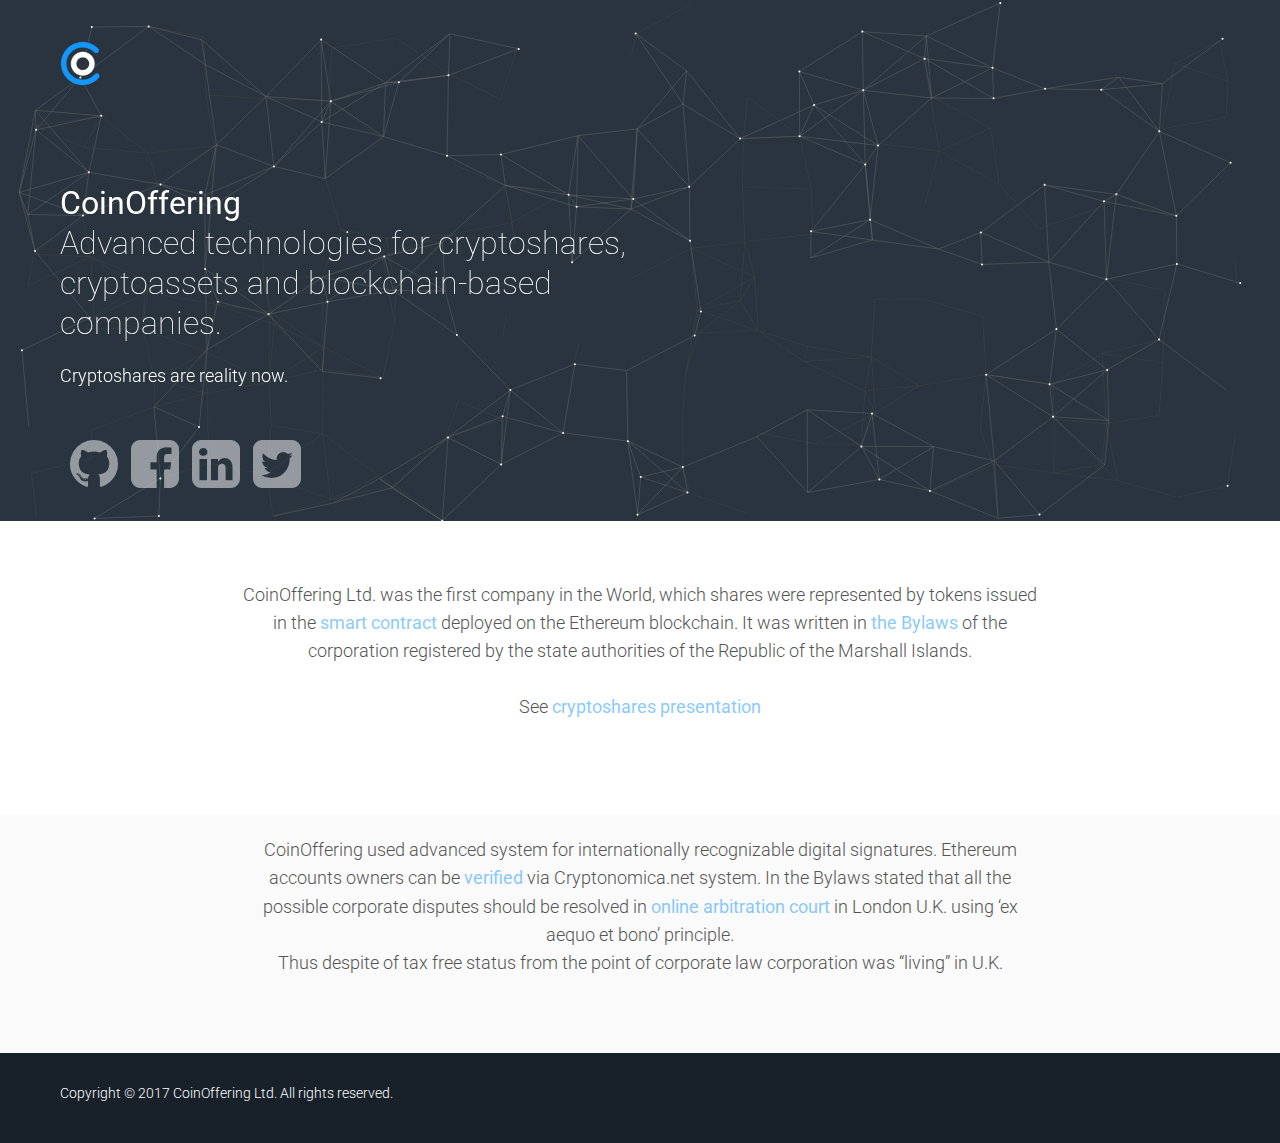
<file: index.html>
<!doctype html>
<html>
<head>
    <meta charset="utf-8"/>
    <meta http-equiv="X-UA-Compatible" content="IE=edge"/>
    <title>CoinOffering</title>
    <meta name="description"
          content="CoinOffering Ltd. was the first company in the World,
                   which shares are represented by tokens issued in the smart contract deployed on the Ethereum blockchain"/>

    <!-- Favicon -->
    <link rel="shortcut icon" href="/favicon.ico?1"/>
    <!---->
    <link rel="apple-touch-icon-precomposed" sizes="57x57" href="apple-touch-icon-57x57.png"/>
    <link rel="apple-touch-icon-precomposed" sizes="114x114" href="apple-touch-icon-114x114.png"/>
    <link rel="apple-touch-icon-precomposed" sizes="72x72" href="apple-touch-icon-72x72.png"/>
    <link rel="apple-touch-icon-precomposed" sizes="144x144" href="apple-touch-icon-144x144.png"/>
    <link rel="apple-touch-icon-precomposed" sizes="60x60" href="apple-touch-icon-60x60.png"/>
    <link rel="apple-touch-icon-precomposed" sizes="120x120" href="apple-touch-icon-120x120.png"/>
    <link rel="apple-touch-icon-precomposed" sizes="76x76" href="apple-touch-icon-76x76.png"/>
    <link rel="apple-touch-icon-precomposed" sizes="152x152" href="apple-touch-icon-152x152.png"/>
    <link rel="icon" type="image/png" href="favicon-196x196.png" sizes="196x196"/>
    <link rel="icon" type="image/png" href="favicon-96x96.png" sizes="96x96"/>
    <link rel="icon" type="image/png" href="favicon-32x32.png" sizes="32x32"/>
    <link rel="icon" type="image/png" href="favicon-16x16.png" sizes="16x16"/>
    <link rel="icon" type="image/png" href="favicon-128.png" sizes="128x128"/>
    <meta name="application-name" content="&nbsp;"/>
    <meta name="msapplication-TileColor" content="#FFFFFF"/>
    <meta name="msapplication-TileImage" content="mstile-144x144.png"/>
    <meta name="msapplication-square70x70logo" content="mstile-70x70.png"/>
    <meta name="msapplication-square150x150logo" content="mstile-150x150.png"/>
    <meta name="msapplication-wide310x150logo" content="mstile-310x150.png"/>
    <meta name="msapplication-square310x310logo" content="mstile-310x310.png"/>

    <!-- Octicons -->
    <!-- https://octicons.github.com -->
    <link rel="stylesheet" href="lib/octicons/build/octicons.min.css">
    <!-- Font Awesome -->
    <!-- https://fortawesome.github.io/Font-Awesome/cheatsheet/ -->
    <link rel="stylesheet" href="lib/font-awesome/css/font-awesome.min.css">

    <link rel="stylesheet" href="general.css" type="text/css" media="all">
    <link rel="stylesheet" href="fonts/fonts.css" type="text/css" media="all">
    <link rel="stylesheet" href="lib/fancybox/fancybox.css" type="text/css" media="all">

    <link href='https://fonts.googleapis.com/css?family=Roboto:400,100,300,500,700,900&subset=latin,cyrillic'
          rel='stylesheet' type='text/css'>
    <!--[if lt IE 9]>
    <script src="lib/html5.js"></script>
    <![endif]-->
    <!--[if gte IE 9]>
    <style type="text/css">
    </style>
    <![endif]-->
</head>
<body>
<canvas id="canvas"></canvas>

<section id="top" class="">
    <div class="container row">
        <div class="col-md-3 col-md-left">
            <div class="logo"></div>
        </div>
        <div class="col-md-6">
            <ul class="top-links">
                <!--                <li><a class="top-link" href="#about">About</a></li>-->
                <!--                <li><a class="top-link" href="#hiw">How it works</a></li>-->
                <!--                <li><a class="top-link" href="#contacts">Contacts</a></li>-->
            </ul>

        </div>
        <div class="col-md-3 col-md-right">
            <!-- not needed for now-->
            <!--<a href="#login">Login</a>-->
            <!--<a href="#request" class="modal btn">Request Access</a>-->
            <!--<a href="#mc-embedded-subscribe-form" class="modal btn">Subscribe</a>-->
            <!--<a href="#mc-embedded-subscribe-form" class="btn">Subscribe</a>-->
            <!--            <a href="dapp" class="btn" title="Open with Mist browser">CoinOffering Dapp</a>-->
            <!-- -->
        </div>
    </div>
</section>

<header>
    <div class="container row">
        <div class="col-md-6 col-md-left">
            <h1>
                <span style="font-weight: bolder">CoinOffering</span>
                <br/>
                Advanced technologies for cryptoshares, cryptoassets and blockchain-based companies.
            </h1>
            <div class="text">
                Cryptoshares are reality now.
            </div>

            <!-- social links: -->
            <div class="socialiconsbar">

                <span class="socialiconbox" id="github">
                    <a href="https://github.com/CoinOffering" title="Our code and legal docs are open source!">
                        <i class="fa fa-github socialicon"></i>
                    </a>
                </span>

                <span class="socialiconbox" id="facebook">
                    <a href="https://www.facebook.com/coinoffering/" title="Join us on facebook">
                        <i class="fa fa-facebook-square socialicon"></i>
                    </a>
                </span>

                <span class="socialiconbox" id="linkedin">
                    <a href="https://www.linkedin.com/company/coinoffering" title="Visit our page on LinkedIn">
                        <i class="fa fa-linkedin-square socialicon"></i>
                    </a>
                </span>

                <span class="socialiconbox" id="twitter">
                    <a href="https://twitter.com/CoinOffering" title="Follow us on Twitter">
                        <i class="fa fa-twitter-square socialicon"></i>
                    </a>
                </span>

            </div>
            <br>

            <!-- video have to be added later-->
            <!--<a class=" watch  fancybox.iframe" href="http://www.youtube.com/embed/Utifs9FXzxc">Watch Video</a>-->
            <!-- -->
        </div>
        <div class="col-md-6">
            <div class="banner">
                <!--<div class="b-col"><img src="img/banner.jpg"/></div>-->
                <!--<div class="b-col"><img src="img/screen.png"/></div>-->
            </div>
        </div>

    </div>
</header>

<section id="about">
    <div class="container">
        <!--        <div class="h-about">We Are CoinOffering</div>-->
        <br><br><br>
        <div class="t-about">
            CoinOffering Ltd. was the first company in the World, which shares were represented by tokens
            issued in the
            <a class="l-link" href="https://etherscan.io/address/0x684282178b1d61164febcf9609ca195bef9a33b5"
               title="See on Etherscan">
                smart contract
            </a>
            deployed on the Ethereum blockchain. It was written in
            <a class="l-link"
               href="https://github.com/CoinOffering/Bylaws/blob/master/scan-registered-bylaws-public.pdf">the
                Bylaws</a>
            of the corporation registered by the state authorities of the Republic of the Marshall Islands.<br>
            <br>
            <rb>
                See <b>
                <a class="l-link" href="http://bit.ly/cryptonomica-cryptoshares">
                    cryptoshares presentation
                </a></b>
        </div>


        <!--        <div><a class="l-about" href="#mc-embedded-subscribe">Read the latest updates on our progress</a></div>-->
        <!--
        <div class="row">
            &lt;!&ndash; Ivan Starinin &ndash;&gt;
            <div class="col-md-4">
                <div class="i-about bg-grey"><img src="img/01.png"/></div>
                <div class="tt-about">Ivan Starinin</div>
                <div class="txt-about" style="font-weight: bolder">CEO</div>
                <div class="lnk-about">
                    &lt;!&ndash;
                    <a class="mail-about" href="#"></a>
                    <a class="navi-about" href="#"></a>
                    &ndash;&gt;
                    &lt;!&ndash;<a class="in-about" href="https://ru.linkedin.com/in/ivan-starinin-421303b2"></a>&ndash;&gt;
                    <a class="email-about" href="mailto:ceo@coinoffering.com"></a>
                    <a class="fb-about" href="https://www.facebook.com/profile.php?id=100008925378162"></a>

                </div>
            </div>
            &lt;!&ndash; Alexander Salnikov&ndash;&gt;
            <div class="col-md-4">
                <div class="i-about bg-grey"><img src="img/02.png"/></div>
                <div class="tt-about">Alexander Salnikov</div>
                <div class="txt-about" style="font-weight: bolder">CTO</div>
                <div class="lnk-about">
                    &lt;!&ndash;
                    <a class="mail-about" href="#"></a>
                    <a class="navi-about" href="#"></a>
                    &ndash;&gt;
                    <a class="in-about" href="https://ru.linkedin.com/in/salnikov1"></a>
                    <a class="fb-about" href="https://www.facebook.com/salnikovsas"></a>
                    <a class="github-about" href="https://github.com/insiderq"></a>
                </div>
            </div>
            &lt;!&ndash; Viktor Ageyev &ndash;&gt;
            <div class="col-md-4">
                <div class="i-about bg-grey"><img src="img/03.png"/></div>
                <div class="tt-about">Viktor Ageyev</div>
                <div class="txt-about" style="font-weight: bolder">CCO</div>
                <div class="lnk-about">
                    &lt;!&ndash;
                    <a class="mail-about" href="#"></a>
                    <a class="navi-about" href="#"></a>
                    &ndash;&gt;
                    <a class="in-about" href="https://il.linkedin.com/in/ageyev"></a>
                    <a class="fb-about" href="https://www.facebook.com/viktor.ageyev"></a>
                    <a class="github-about" href="https://github.com/ageyev"></a>

                </div>
            </div>
        </div>
        -->
    </div>
</section>

<section id="hiw">
    <div class="container">
        <!--        <div class="t-hiw">How it works</div>-->
        <div class="txt-hiw">CoinOffering used advanced system for internationally recognizable digital signatures.
            Ethereum accounts owners can be <a class="l-link"
                                               href="https://github.com/Cryptonomica/Ethereum-IdentityProof">verified</a>
            via Cryptonomica.net system.
            In the Bylaws stated that all the possible corporate disputes should be
            resolved in <a class="l-link" href="https://github.com/Cryptonomica/arbitration-rules">online arbitration
                court</a> in London U.K. using ‘ex aequo et bono’ principle.<br>
            Thus despite of tax free status from
            the point of corporate law corporation was “living” in U.K.
        </div>

        <!--
        <div class="infograph"></div>
        -->

        <!--
        <div class="txt2-hiw">CoinOffering uses advanced system for internationally recognizable digital signatures.
            Ethereum accounts owners can be verified via Cryptonomica.net system. In the Bylaws stated that all the
            possible corporate disputes should be resolved in online arbitration court of International Arbitration and
            Cryptography Centre in London U.K. using ‘ex aequo et bono’ principle. Thus despite of tax free status from
            the point of corporate law corporation “lives” in U.K.
        </div>
        -->

        <!--
                <div class="t-hiw" id="development">Development</div>
                <div class="txt-hiw">
                    CoinOffering offers for clients services for creating blockchain-based
                    corporations by the same model it uses itself, customized for special business needs of the customer.
                    We also are creating the market space for cryptoshares of blockchain-based companies and for
                    other legal blockchain secured assets.
                </div>
        -->

    </div>
</section>

<!--<section id="contacts">-->
<section>
    <div class="container">

        <!--        <div class="row" style="margin-top: 45px; margin-bottom: 45px">-->

        <!--            <div class="col-md-6">-->
        <!--                &lt;!&ndash;<div class="t-contacs">Send us a Message</div>&ndash;&gt;-->
        <!--                <h3 class="form-header-3">Send us a Message</h3>-->
        <!--                &lt;!&ndash;<div class="form-header-3"><h2>Send us a Message:</h2></div>&ndash;&gt;-->
        <!--                <div class="txt-contacts" id="contacts">If you have questions or suggestions please write to our-->
        <!--                    email:-->
        <!--                    <a class="l-link-small" href="mailto:info@coinoffering.com">info@coinoffering.com</a>-->
        <!--                    or <a class="l-link-small" href="https://github.com/CoinOffering/coinoffering.github.io/issues">issue-->
        <!--                        tracker</a>-->
        <!--                    <br>-->
        <!--                    or join our-->
        <!--                    <script async defer src="https://coslack.herokuapp.com/slackin.js"></script>-->
        <!--                </div>-->
        <!--            </div>-->

        <!--            &lt;!&ndash;-->
        <!--            <div class="col-md-6">-->
        <!--                <div class="form" id="contact-form-1">-->
        <!--                    <form method="post" action="" id="form-1" class="row">-->
        <!--                        <div class="col-md-6">-->
        <!--                            <input type="text" name="name" placeholder="Full name" required/>-->
        <!--                        </div>-->
        <!--                        <div class="col-md-6">-->
        <!--                            <input type="email" name="email" placeholder="Email" required/>-->
        <!--                        </div>-->
        <!--                        <div class="col-md-12">-->
        <!--                            <textarea name="message" placeholder="Message" required></textarea>-->
        <!--                        </div>-->
        <!--                        <div class="col-md-12">-->
        <!--                            <input type="submit" value="Send Message"/>-->
        <!--                        </div>-->
        <!--                    </form>-->
        <!--                </div>-->
        <!--            </div>-->
        <!--            &ndash;&gt;-->

        <!--            <div class="col-md-6">-->
        <!--                <div class="form">-->
        <!--                    &lt;!&ndash; Begin MailChimp Signup Form &ndash;&gt;-->
        <!--                    <div id="mc_embed_signup">-->
        <!--                        <form action="//CoinOffering.us1.list-manage.com/subscribe/post?u=3294b6b453589475466981f0d&amp;id=787c945b6d"-->
        <!--                              method="post" id="mc-embedded-subscribe-form" name="mc-embedded-subscribe-form"-->
        <!--                              class="validate" target="_blank" novalidate>-->
        <!--                            <div id="mc_embed_signup_scroll">-->
        <!--                                <h3 class="form-header-3">Subscribe to receive news from CoinOffering</h3>-->
        <!--                                <div class="mc-field-group">-->
        <!--                                    &lt;!&ndash;<label for="mce-EMAIL">Email Address </label>&ndash;&gt;-->
        <!--                                    <input type="email" value="" name="EMAIL" class="required email" id="mce-EMAIL"-->
        <!--                                           placeholder="Email" required>-->
        <!--                                </div>-->
        <!--                                <div id="mce-responses" class="clear">-->
        <!--                                    <div class="response" id="mce-error-response" style="display:none"></div>-->
        <!--                                    <div class="response" id="mce-success-response" style="display:none"></div>-->
        <!--                                </div>-->

        <!--                                &lt;!&ndash; real people should not fill this in and expect good things - do not remove this or risk form bot signups&ndash;&gt;-->
        <!--                                <div style="position: absolute; left: -5000px;" aria-hidden="true">-->
        <!--                                    <input type="text"-->
        <!--                                           name="b_3294b6b453589475466981f0d_787c945b6d"-->
        <!--                                           tabindex="-1"-->
        <!--                                           value=""></div>-->
        <!--                                <div class="clear">-->

        <!--                                    <input type="submit" value="Subscribe" name="subscribe" id="mc-embedded-subscribe"-->
        <!--                                           class="button">-->
        <!--                                </div>-->
        <!--                            </div>-->
        <!--                        </form>-->
        <!--                    </div>-->
        <!--                    &lt;!&ndash;End mc_embed_signup&ndash;&gt;-->
        <!--                </div>-->
        <!--            </div>-->

        <!--        </div>-->
    </div>
</section>


<footer>
    <div class="container">
        Copyright © 2017 CoinOffering Ltd. All rights reserved.
    </div>
</footer>


<script src="lib/jquery/jquery-2.1.1.min.js"></script>
<script src="lib/jquery/jquery.nav.js"></script>
<!--//		<script src="lib/jquery/jquery.scrollTo.js"></script>
//-->
<script src="lib/jquery/jquery.maskedinput.js"></script>
<script src="lib/slides/slides.jquery.js"></script>
<script src="lib/fancybox/fancybox.js"></script>
<script src="common.js"></script>

<!-- Google Analytics: -->
<script>
    (function (i, s, o, g, r, a, m) {
        i['GoogleAnalyticsObject'] = r;
        i[r] = i[r] || function () {
            (i[r].q = i[r].q || []).push(arguments)
        }, i[r].l = 1 * new Date();
        a = s.createElement(o),
            m = s.getElementsByTagName(o)[0];
        a.async = 1;
        a.src = g;
        m.parentNode.insertBefore(a, m)
    })(window, document, 'script', 'https://www.google-analytics.com/analytics.js', 'ga');

    ga('create', 'UA-82117456-1', 'auto');
    ga('send', 'pageview');

</script>
<!--  (((())))  -->

</body>
</html>
</file>
<file: general.css>
html {    font-family: Roboto, sans-serif;    -ms-text-size-adjust: 100%;    -webkit-text-size-adjust: 100%;}/* ------ */.bg-grey {    /*background-color: #e8e8e8;*/    background-color: #c5c5c5;}.fancybox-error {    background-color: #1397fc;}.l-link {    color: #1397fc;    font-size: 18px;    /*margin-bottom: 46px;*/    /*display: inline-block;*/}.l-link-small {    color: #1397fc;    opacity: 0.99;}.bold {    font-weight: bold;}/*.fancybox-opened {    background-color: #555555;}.fancybox-wrap {    padding: 3em;    border: 3em;    margin: 5em;}*/.socialicon {    font-size: 4em;    margin-top: 20px;    padding-left: 10px;}.person-socialicon {    font-size: 3em;    /*margin-top:20px;*/    /*padding-left:10px;*/}a.in-about {    background: url(img/in.svg);    background-size: 44px 44px;    background-repeat: no-repeat;    transition: all 0.2s ease 0s;}a.fb-about {    background: url(img/fb.svg);    background-size: 44px 44px;    background-repeat: no-repeat;    transition: all 0.2s ease 0s;}a.email-about {    background: url(img/e-mail.svg);    background-size: 44px 44px;    background-repeat: no-repeat;    transition: all 0.2s ease 0s;}a.github-about {    background: url(img/github.svg);    background-size: 44px 44px;    background-repeat: no-repeat;    transition: all 0.2s ease 0s;}.form-header-3 {    /*color: #c0c0c0;*/    color: #ffffff;}input.button {    margin-top: 1em !important;    margin-bottom: 1em !important;}/* ------ */body {    font-size: 14px;    margin: 0;}article, aside, details, figcaption, figure, footer, header, main, menu, nav, section, summary {    display: block;}audio, canvas, progress, video {    display: inline-block;    vertical-align: baseline;}header {    text-align: center;    overflow-y: hidden;    margin-top: 130px;}audio:not([controls]) {    display: none;    height: 0;}[hidden], template {    display: none;}a {    background-color: transparent;}a:active, a:hover {    outline: 0;}abbr[title] {    border-bottom: 1px dotted;}b, strong {    font-weight: bold;}dfn {    font-style: italic;}h1 {    font-size: 32px;    margin: 52px 0 0;    font-weight: 100;    line-height: 1.25;    color: #ffffff;}mark {    background: #ff0;    color: #000;}small {    font-size: 80%;}sub, sup {    font-size: 75%;    line-height: 0;    position: relative;    vertical-align: baseline;}sup {    top: -0.5em;}sub {    bottom: -0.25em;}img {    border: 0;}svg:not(:root) {    overflow: hidden;}figure {    margin: 1em 40px;}hr {    -webkit-box-sizing: content-box;    -moz-box-sizing: content-box;    box-sizing: content-box;    height: 0;}pre {    overflow: auto;}code, kbd, pre, samp {    font-family: monospace, monospace;    font-size: 1em;}button, input, optgroup, select, textarea {    color: inherit;    font: inherit;    margin: 0;    font-size: 14px;    font-weight: 400;    color: #ffffff;}button {    overflow: visible;}button, select {    text-transform: none;}button, html input[type="button"], input[type="reset"], input[type="submit"] {    -webkit-appearance: button;    cursor: pointer;}button[disabled], html input[disabled] {    cursor: default;}button::-moz-focus-inner, input::-moz-focus-inner {    border: 0;    padding: 0;}input {    line-height: normal;}input[type="checkbox"], input[type="radio"] {    -webkit-box-sizing: border-box;    -moz-box-sizing: border-box;    box-sizing: border-box;    padding: 0;}input[type="number"]::-webkit-inner-spin-button, input[type="number"]::-webkit-outer-spin-button {    height: auto;}input[type="search"] {    -webkit-appearance: textfield;    -webkit-box-sizing: content-box;    -moz-box-sizing: content-box;    box-sizing: content-box;}input[type="search"]::-webkit-search-cancel-button, input[type="search"]::-webkit-search-decoration {    -webkit-appearance: none;}fieldset {    border: 1px solid #c0c0c0;    margin: 0 2px;    padding: 0.35em 0.625em 0.75em;}legend {    border: 0;    padding: 0;}textarea {    overflow: auto;}optgroup {    font-weight: bold;}table {    border-collapse: collapse;    border-spacing: 0;}td, th {    padding: 0;}* {    -webkit-box-sizing: border-box;    -moz-box-sizing: border-box;    box-sizing: border-box;}*:before, *:after {    -webkit-box-sizing: border-box;    -moz-box-sizing: border-box;    box-sizing: border-box;}html {    font-size: 10px;    -webkit-tap-highlight-color: rgba(0, 0, 0, 0);}body {    font-family: Roboto;    font-size: 14px;    line-height: 1.42857143;    color: #333333;    background-color: #ffffff;}input, button, select, textarea {    font-family: inherit;    font-size: inherit;    line-height: inherit;    width: 100%;    padding: 10px 4px;    background: none;    border: 0;    border-bottom: 1px solid rgba(255, 255, 255, 0.32);}a {    opacity: 0.5;    font-family: Roboto;    font-size: 14px;    font-weight: 400;    color: #ffffff;    text-decoration: none;}a:hover, a:focus {    opacity: 0.99 !important;}a:focus {    outline: 5px auto -webkit-focus-ring-color;    outline-offset: -2px;}figure {    margin: 0;}img {    vertical-align: middle;}.img-responsive {    display: block;    max-width: 100%;    height: auto;}.img-rounded {    border-radius: 6px;}.img-thumbnail {    padding: 4px;    line-height: 1.42857143;    background-color: #ffffff;    border: 1px solid #dddddd;    border-radius: 4px;    -webkit-transition: all 0.2s ease-in-out;    -o-transition: all 0.2s ease-in-out;    transition: all 0.2s ease-in-out;    display: inline-block;    max-width: 100%;    height: auto;}.img-circle {    border-radius: 50%;}hr {    margin-top: 20px;    margin-bottom: 20px;    border: 0;    border-top: 1px solid #eeeeee;}.sr-only {    position: absolute;    width: 1px;    height: 1px;    margin: -1px;    padding: 0;    overflow: hidden;    clip: rect(0, 0, 0, 0);    border: 0;}.sr-only-focusable:active, .sr-only-focusable:focus {    position: static;    width: auto;    height: auto;    margin: 0;    overflow: visible;    clip: auto;}[role="button"] {    cursor: pointer;}.container {    margin-right: auto;    margin-left: auto;    /* padding-left: 15px; */    /* padding-right: 15px; */}@media (min-width: 768px) {    .container {        width: 750px;    }}@media (min-width: 992px) {    .container {        width: 970px;    }}@media (min-width: 1200px) {    .container {        width: 1160px;    }}.container-fluid {    margin-right: auto;    margin-left: auto;    padding-left: 15px;    padding-right: 15px;}.row {    /* margin-left: -15px; */    /* margin-right: -15px; */}.col-xs-1, .col-sm-1, .col-md-1, .col-lg-1, .col-xs-2, .col-sm-2, .col-md-2, .col-lg-2, .col-xs-3, .col-sm-3, .col-md-3, .col-lg-3, .col-xs-4, .col-sm-4, .col-md-4, .col-lg-4, .col-xs-5, .col-sm-5, .col-md-5, .col-lg-5, .col-xs-6, .col-sm-6, .col-md-6, .col-lg-6, .col-xs-7, .col-sm-7, .col-md-7, .col-lg-7, .col-xs-8, .col-sm-8, .col-md-8, .col-lg-8, .col-xs-9, .col-sm-9, .col-md-9, .col-lg-9, .col-xs-10, .col-sm-10, .col-md-10, .col-lg-10, .col-xs-11, .col-sm-11, .col-md-11, .col-lg-11, .col-xs-12, .col-sm-12, .col-md-12, .col-lg-12 {    position: relative;    min-height: 1px;    /* padding-left: 15px; */    /* padding-right: 15px; */}.col-xs-1, .col-xs-2, .col-xs-3, .col-xs-4, .col-xs-5, .col-xs-6, .col-xs-7, .col-xs-8, .col-xs-9, .col-xs-10, .col-xs-11, .col-xs-12 {    float: left;}.col-xs-12 {    width: 100%;}.col-xs-11 {    width: 91.66666667%;}.col-xs-10 {    width: 83.33333333%;}.col-xs-9 {    width: 75%;}.col-xs-8 {    width: 66.66666667%;}.col-xs-7 {    width: 58.33333333%;}.col-xs-6 {    width: 50%;}.col-xs-5 {    width: 41.66666667%;}.col-xs-4 {    width: 33.33333333%;}.col-xs-3 {    width: 25%;}.col-xs-2 {    width: 16.66666667%;}.col-xs-1 {    width: 8.33333333%;}.col-xs-pull-12 {    right: 100%;}.col-xs-pull-11 {    right: 91.66666667%;}.col-xs-pull-10 {    right: 83.33333333%;}.col-xs-pull-9 {    right: 75%;}.col-xs-pull-8 {    right: 66.66666667%;}.col-xs-pull-7 {    right: 58.33333333%;}.col-xs-pull-6 {    right: 50%;}.col-xs-pull-5 {    right: 41.66666667%;}.col-xs-pull-4 {    right: 33.33333333%;}.col-xs-pull-3 {    right: 25%;}.col-xs-pull-2 {    right: 16.66666667%;}.col-xs-pull-1 {    right: 8.33333333%;}.col-xs-pull-0 {    right: auto;}.col-xs-push-12 {    left: 100%;}.col-xs-push-11 {    left: 91.66666667%;}.col-xs-push-10 {    left: 83.33333333%;}.col-xs-push-9 {    left: 75%;}.col-xs-push-8 {    left: 66.66666667%;}.col-xs-push-7 {    left: 58.33333333%;}.col-xs-push-6 {    left: 50%;}.col-xs-push-5 {    left: 41.66666667%;}.col-xs-push-4 {    left: 33.33333333%;}.col-xs-push-3 {    left: 25%;}.col-xs-push-2 {    left: 16.66666667%;}.col-xs-push-1 {    left: 8.33333333%;}.col-xs-push-0 {    left: auto;}.col-xs-offset-12 {    margin-left: 100%;}.col-xs-offset-11 {    margin-left: 91.66666667%;}.col-xs-offset-10 {    margin-left: 83.33333333%;}.col-xs-offset-9 {    margin-left: 75%;}.col-xs-offset-8 {    margin-left: 66.66666667%;}.col-xs-offset-7 {    margin-left: 58.33333333%;}.col-xs-offset-6 {    margin-left: 50%;}.col-xs-offset-5 {    margin-left: 41.66666667%;}.col-xs-offset-4 {    margin-left: 33.33333333%;}.col-xs-offset-3 {    margin-left: 25%;}.col-xs-offset-2 {    margin-left: 16.66666667%;}.col-xs-offset-1 {    margin-left: 8.33333333%;}.col-xs-offset-0 {    margin-left: 0%;}.col-md-left {    text-align: center;}.col-md-right {    text-align: center;}@media (min-width: 992px) {    .col-md-left {        text-align: left;    }    .col-md-right {        text-align: right;    }}@media (min-width: 768px) {    .col-sm-1, .col-sm-2, .col-sm-3, .col-sm-4, .col-sm-5, .col-sm-6, .col-sm-7, .col-sm-8, .col-sm-9, .col-sm-10, .col-sm-11, .col-sm-12 {        float: left;    }    .col-sm-12 {        width: 100%;    }    .col-sm-11 {        width: 91.66666667%;    }    .col-sm-10 {        width: 83.33333333%;    }    .col-sm-9 {        width: 75%;    }    .col-sm-8 {        width: 66.66666667%;    }    .col-sm-7 {        width: 58.33333333%;    }    .col-sm-6 {        width: 50%;    }    .col-sm-5 {        width: 41.66666667%;    }    .col-sm-4 {        width: 33.33333333%;    }    .col-sm-3 {        width: 25%;    }    .col-sm-2 {        width: 16.66666667%;    }    .col-sm-1 {        width: 8.33333333%;    }    .col-sm-pull-12 {        right: 100%;    }    .col-sm-pull-11 {        right: 91.66666667%;    }    .col-sm-pull-10 {        right: 83.33333333%;    }    .col-sm-pull-9 {        right: 75%;    }    .col-sm-pull-8 {        right: 66.66666667%;    }    .col-sm-pull-7 {        right: 58.33333333%;    }    .col-sm-pull-6 {        right: 50%;    }    .col-sm-pull-5 {        right: 41.66666667%;    }    .col-sm-pull-4 {        right: 33.33333333%;    }    .col-sm-pull-3 {        right: 25%;    }    .col-sm-pull-2 {        right: 16.66666667%;    }    .col-sm-pull-1 {        right: 8.33333333%;    }    .col-sm-pull-0 {        right: auto;    }    .col-sm-push-12 {        left: 100%;    }    .col-sm-push-11 {        left: 91.66666667%;    }    .col-sm-push-10 {        left: 83.33333333%;    }    .col-sm-push-9 {        left: 75%;    }    .col-sm-push-8 {        left: 66.66666667%;    }    .col-sm-push-7 {        left: 58.33333333%;    }    .col-sm-push-6 {        left: 50%;    }    .col-sm-push-5 {        left: 41.66666667%;    }    .col-sm-push-4 {        left: 33.33333333%;    }    .col-sm-push-3 {        left: 25%;    }    .col-sm-push-2 {        left: 16.66666667%;    }    .col-sm-push-1 {        left: 8.33333333%;    }    .col-sm-push-0 {        left: auto;    }    .col-sm-offset-12 {        margin-left: 100%;    }    .col-sm-offset-11 {        margin-left: 91.66666667%;    }    .col-sm-offset-10 {        margin-left: 83.33333333%;    }    .col-sm-offset-9 {        margin-left: 75%;    }    .col-sm-offset-8 {        margin-left: 66.66666667%;    }    .col-sm-offset-7 {        margin-left: 58.33333333%;    }    .col-sm-offset-6 {        margin-left: 50%;    }    .col-sm-offset-5 {        margin-left: 41.66666667%;    }    .col-sm-offset-4 {        margin-left: 33.33333333%;    }    .col-sm-offset-3 {        margin-left: 25%;    }    .col-sm-offset-2 {        margin-left: 16.66666667%;    }    .col-sm-offset-1 {        margin-left: 8.33333333%;    }    .col-sm-offset-0 {        margin-left: 0%;    }}@media (min-width: 992px) {    .col-md-1, .col-md-2, .col-md-3, .col-md-4, .col-md-5, .col-md-6, .col-md-7, .col-md-8, .col-md-9, .col-md-10, .col-md-11, .col-md-12 {        float: left;    }    .col-md-12 {        width: 100%;    }    .col-md-11 {        width: 91.66666667%;    }    .col-md-10 {        width: 83.33333333%;    }    .col-md-9 {        width: 75%;    }    .col-md-8 {        width: 66.66666667%;    }    .col-md-7 {        width: 58.33333333%;    }    .col-md-6 {        width: 50%;    }    .col-md-5 {        width: 41.66666667%;    }    .col-md-4 {        width: 33.33333333%;    }    .col-md-3 {        width: 25%;    }    .col-md-2 {        width: 16.66666667%;    }    .col-md-1 {        width: 8.33333333%;    }    .col-md-pull-12 {        right: 100%;    }    .col-md-pull-11 {        right: 91.66666667%;    }    .col-md-pull-10 {        right: 83.33333333%;    }    .col-md-pull-9 {        right: 75%;    }    .col-md-pull-8 {        right: 66.66666667%;    }    .col-md-pull-7 {        right: 58.33333333%;    }    .col-md-pull-6 {        right: 50%;    }    .col-md-pull-5 {        right: 41.66666667%;    }    .col-md-pull-4 {        right: 33.33333333%;    }    .col-md-pull-3 {        right: 25%;    }    .col-md-pull-2 {        right: 16.66666667%;    }    .col-md-pull-1 {        right: 8.33333333%;    }    .col-md-pull-0 {        right: auto;    }    .col-md-push-12 {        left: 100%;    }    .col-md-push-11 {        left: 91.66666667%;    }    .col-md-push-10 {        left: 83.33333333%;    }    .col-md-push-9 {        left: 75%;    }    .col-md-push-8 {        left: 66.66666667%;    }    .col-md-push-7 {        left: 58.33333333%;    }    .col-md-push-6 {        left: 50%;    }    .col-md-push-5 {        left: 41.66666667%;    }    .col-md-push-4 {        left: 33.33333333%;    }    .col-md-push-3 {        left: 25%;    }    .col-md-push-2 {        left: 16.66666667%;    }    .col-md-push-1 {        left: 8.33333333%;    }    .col-md-push-0 {        left: auto;    }    .col-md-offset-12 {        margin-left: 100%;    }    .col-md-offset-11 {        margin-left: 91.66666667%;    }    .col-md-offset-10 {        margin-left: 83.33333333%;    }    .col-md-offset-9 {        margin-left: 75%;    }    .col-md-offset-8 {        margin-left: 66.66666667%;    }    .col-md-offset-7 {        margin-left: 58.33333333%;    }    .col-md-offset-6 {        margin-left: 50%;    }    .col-md-offset-5 {        margin-left: 41.66666667%;    }    .col-md-offset-4 {        margin-left: 33.33333333%;    }    .col-md-offset-3 {        margin-left: 25%;    }    .col-md-offset-2 {        margin-left: 16.66666667%;    }    .col-md-offset-1 {        margin-left: 8.33333333%;    }    .col-md-offset-0 {        margin-left: 0%;    }}@media (min-width: 1200px) {    .col-lg-1, .col-lg-2, .col-lg-3, .col-lg-4, .col-lg-5, .col-lg-6, .col-lg-7, .col-lg-8, .col-lg-9, .col-lg-10, .col-lg-11, .col-lg-12 {        float: left;    }    .col-lg-12 {        width: 100%;    }    .col-lg-11 {        width: 91.66666667%;    }    .col-lg-10 {        width: 83.33333333%;    }    .col-lg-9 {        width: 75%;    }    .col-lg-8 {        width: 66.66666667%;    }    .col-lg-7 {        width: 58.33333333%;    }    .col-lg-6 {        width: 50%;    }    .col-lg-5 {        width: 41.66666667%;    }    .col-lg-4 {        width: 33.33333333%;    }    .col-lg-3 {        width: 25%;    }    .col-lg-2 {        width: 16.66666667%;    }    .col-lg-1 {        width: 8.33333333%;    }    .col-lg-pull-12 {        right: 100%;    }    .col-lg-pull-11 {        right: 91.66666667%;    }    .col-lg-pull-10 {        right: 83.33333333%;    }    .col-lg-pull-9 {        right: 75%;    }    .col-lg-pull-8 {        right: 66.66666667%;    }    .col-lg-pull-7 {        right: 58.33333333%;    }    .col-lg-pull-6 {        right: 50%;    }    .col-lg-pull-5 {        right: 41.66666667%;    }    .col-lg-pull-4 {        right: 33.33333333%;    }    .col-lg-pull-3 {        right: 25%;    }    .col-lg-pull-2 {        right: 16.66666667%;    }    .col-lg-pull-1 {        right: 8.33333333%;    }    .col-lg-pull-0 {        right: auto;    }    .col-lg-push-12 {        left: 100%;    }    .col-lg-push-11 {        left: 91.66666667%;    }    .col-lg-push-10 {        left: 83.33333333%;    }    .col-lg-push-9 {        left: 75%;    }    .col-lg-push-8 {        left: 66.66666667%;    }    .col-lg-push-7 {        left: 58.33333333%;    }    .col-lg-push-6 {        left: 50%;    }    .col-lg-push-5 {        left: 41.66666667%;    }    .col-lg-push-4 {        left: 33.33333333%;    }    .col-lg-push-3 {        left: 25%;    }    .col-lg-push-2 {        left: 16.66666667%;    }    .col-lg-push-1 {        left: 8.33333333%;    }    .col-lg-push-0 {        left: auto;    }    .col-lg-offset-12 {        margin-left: 100%;    }    .col-lg-offset-11 {        margin-left: 91.66666667%;    }    .col-lg-offset-10 {        margin-left: 83.33333333%;    }    .col-lg-offset-9 {        margin-left: 75%;    }    .col-lg-offset-8 {        margin-left: 66.66666667%;    }    .col-lg-offset-7 {        margin-left: 58.33333333%;    }    .col-lg-offset-6 {        margin-left: 50%;    }    .col-lg-offset-5 {        margin-left: 41.66666667%;    }    .col-lg-offset-4 {        margin-left: 33.33333333%;    }    .col-lg-offset-3 {        margin-left: 25%;    }    .col-lg-offset-2 {        margin-left: 16.66666667%;    }    .col-lg-offset-1 {        margin-left: 8.33333333%;    }    .col-lg-offset-0 {        margin-left: 0%;    }}.clearfix:before, .clearfix:after, .container:before, .container:after, .container-fluid:before, .container-fluid:after, .row:before, .row:after {    content: " ";    display: table;}.clearfix:after, .container:after, .container-fluid:after, .row:after {    clear: both;}.center-block {    display: block;    margin-left: auto;    margin-right: auto;}.pull-right {    float: right !important;}.pull-left {    float: left !important;}.hide {    display: none !important;}.show {    display: block !important;}.invisible {    visibility: hidden;}.text-hide {    font: 0/0 a;    color: transparent;    text-shadow: none;    background-color: transparent;    border: 0;}.hidden {    display: none !important;}.affix {    position: fixed;}body {    background: #29343f;    overflow-x: hidden;    padding-top: 1px;}.clr {    clear: both;}canvas#canvas {    height: 520px;    position: absolute;}.top-links li {    display: inline-block;    margin: 0 0px;    height: 40px;    padding: 0 10px;}ul.top-links {    vertical-align: middle;    margin: 0;    padding: 0;    text-align: center;}.logo {    background: url(img/logo.png) no-repeat;    display: inline-block;    width: 40px;    height: 45px;    background-size: contain;    vertical-align: middle;    /* margin-top: 30px; */}#top .row > div {    height: 50px;}#top a {    /* vertical-align: middle; */    display: inline-block;    height: 40px;    padding: 10px 8px;    line-height: 20px;}section#top {    padding: 40px 0;    min-height: 130px;    position: absolute;    width: 100%;}a.btn {    background: #1397fc;    opacity: 0.95;    margin-left: 17px;    padding: 10px 20px !important;    border-radius: 20px;}h1 span {    font-weight: 400;}.text {    font-size: 18px;    font-weight: 300;    margin-top: 20px;    /* text-align: center; */    color: #ffffff;    margin-bottom: 27px;}a.watch {    font-size: 16px;    font-weight: 400;    width: 169px;    display: inline-block;    height: 46px;    background: url(img/play.png) no-repeat 20px 50%;    opacity: 0.9;    border-radius: 100px;    border: solid 1px #ffffff;    padding-left: 52px;    padding-top: 10px;}.banner {    /* background: url(img/banner.jpg) no-repeat 50% 100%; */    width: 100%;    min-height: 390px;    display: table;    background-size: contain;}section#about {    background: #fff;    text-align: center;    padding-bottom: 64px;}.h-about {    font-size: 32px;    font-weight: 400;    margin-top: 73px;    /* text-align: center; */    color: #000000;    margin-bottom: 20px;}a.l-about {    color: #1397fc;    font-size: 18px;    margin-bottom: 46px;    display: inline-block;}.t-about {    font-size: 18px;    font-weight: 300;    line-height: 1.56;    margin-bottom: 30px;    text-align: center;    color: #555555;}@media (min-width: 992px) {    .t-about, .txt-hiw, .txt2-hiw {        width: 800px;        margin-left: auto;        margin-right: auto;    }}.tt-about {    font-size: 20px;    font-weight: 400;    text-align: center;    margin-bottom: 11px;    color: #000000;}.txt-about {    font-family: Roboto;    font-size: 16px;    font-weight: 300;    margin-bottom: 11px;    text-align: center;    color: #555555;}a.mail-about {    background: url(img/mail.png) no-repeat 50% 50%;}a.navi-about {    background: url(img/navi.png) no-repeat 50% 50%;    transition: all 0.2s ease 0s;}.lnk-about > a {    margin: 5px;    display: inline-block;    width: 48px;    height: 48px;    border: 1px solid #e2e2e2;    border-radius: 50%;}.lnk-about > a:hover {    border-color: #000;}.i-about img {    width: 100%;    /* visibility: hidden; */    transition: all 0.5s ease 0s;    transform-style: preserve-3d;}.i-about {    margin-bottom: 20px;    width: 93%;    overflow: hidden;    background-size: 100%;    background-position: 50%;    display: inline-block;    background-repeat: no-repeat;}.txt-about {}section#hiw {    background: #fafafa;    text-align: center;    padding-bottom: 76px;}.t-hiw {    font-size: 32px;    font-weight: 400;    text-align: center;    color: #000000;    margin-top: 70px;}.txt-hiw {    font-size: 18px;    font-weight: 300;    line-height: 1.56;    text-align: center;    color: #555555;    margin-top: 21px;}.infograph {    background-color: #e8e8e8;    height: 270px;    margin-top: 39px;}.txt2-hiw {    font-size: 15px;    font-weight: 300;    line-height: 1.6;    text-align: center;    margin-top: 33px;    color: #555555;}.infograph {}.txt2-hiw {}section#contacts {    /* height: 380px; */    padding-bottom: 75px;}footer {    height: 90px;    font-size: 14px;    background: #18212a;    font-weight: 300;    color: #ffffff;    padding-top: 30px;}.t-contacs {    font-size: 24px;    font-weight: 400;    margin-top: 70px;    color: #ffffff;    margin-bottom: 17px;}.txt-contacts {    opacity: 0.5;    font-family: Roboto;    font-size: 15px;    font-weight: 300;    line-height: 1.6;    width: 80%;    color: #ffffff;}input[type="text"] {    width: 90%;}input[type="email"] {    display: block;    /* margin-left: 10%; */    width: 100%;}input[type="submit"] {    border-radius: 100px;    background-color: #1397fc;    width: auto;    padding: 10px 23px;    border: 0;    opacity: 0.9;}div#contact-form-1 {    margin-left: 20px;    margin-top: 67px;}textarea {    margin-top: 20px;    height: 100px;    margin-bottom: 30px;}.b-col {    display: table-cell;    vertical-align: bottom;    height: 100%;}.b-col img {    width: 100%;    box-shadow: 0 0 34px 0 rgba(0, 0, 0, 0.3);}.banner {}.i-about:hover img {    transform: scale(1.25);}.mail-success {    color: #fff;}input[type="submit"]:hover {    opacity: 0.99;}section#top.fixed {    position: fixed;    background-color: #fff;    z-index: 1;    top: 0;    min-height: 90px;    padding: 20px 0;    box-shadow: 0 0 10px rgba(0, 0, 0, 0.2);}section#top.fixed a {    color: #000;}section#top.fixed .logo {    color: #000;    background: url(img/logo-light.png) no-repeat;}.fancybox-lock section#top {    padding-right: 17px;}
</file>
<file: fonts/fonts.css>
body {
	-webkit-font-smoothing: subpixel-antialiased !important;
}
</file>
<file: lib/octicons/build/octicons.min.css>
.octicon{display:inline-block;vertical-align:text-top;fill:currentColor}
</file>
